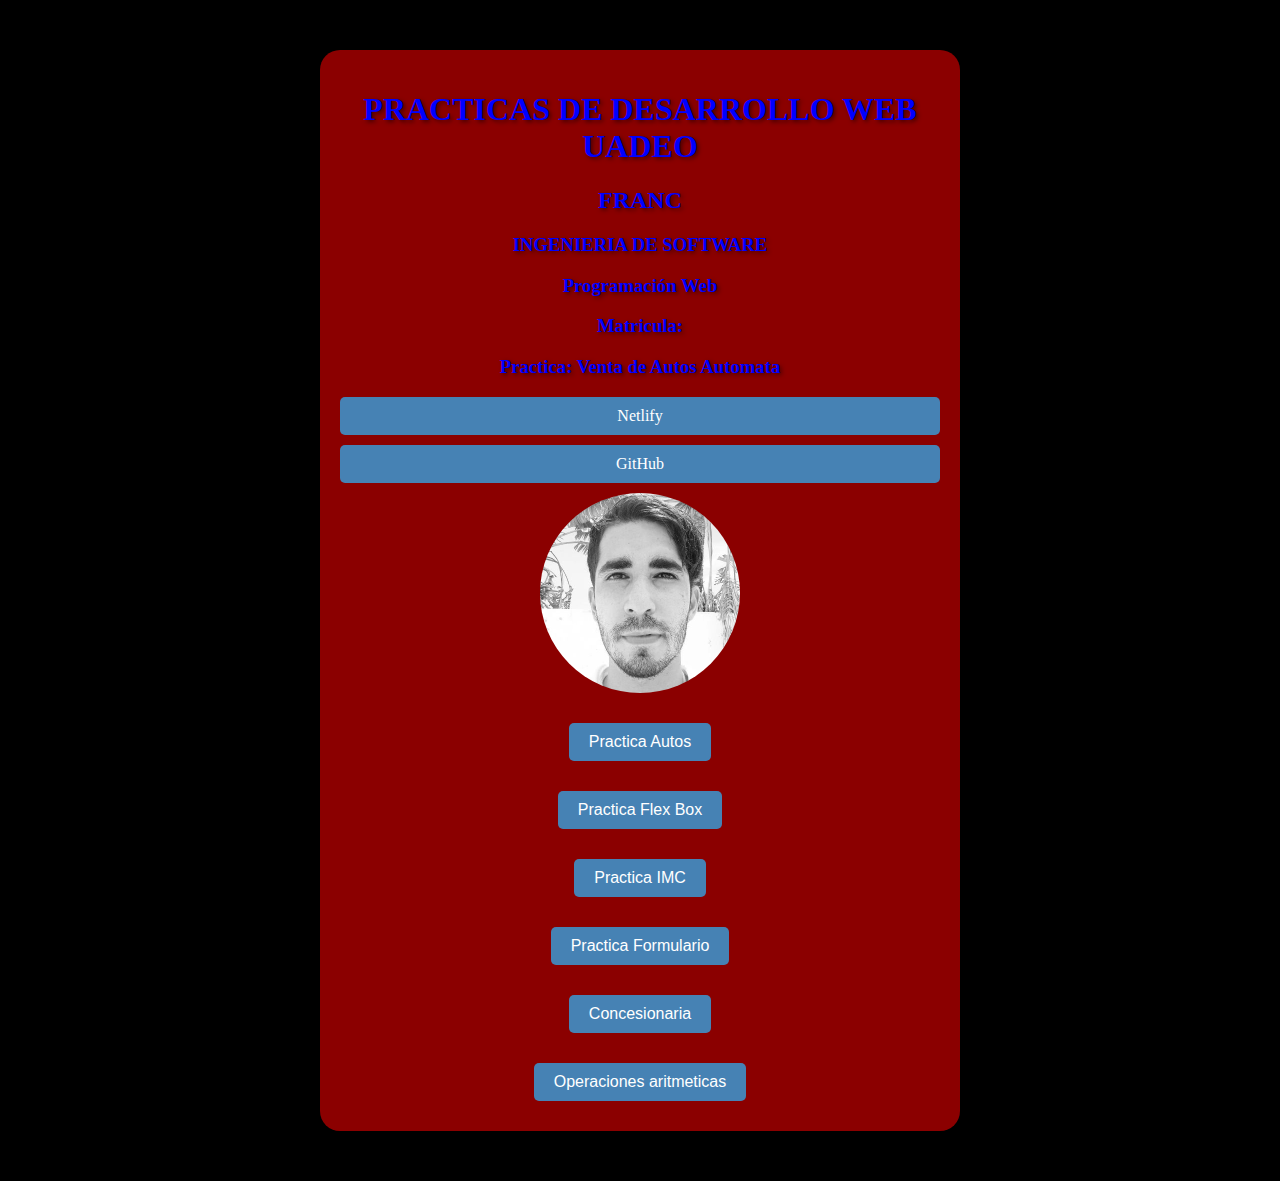
<file: index.html>
<!DOCTYPE html>
<html lang="es">
<head>
    <meta charset="UTF-8">
    <meta name="viewport" content="width=device-width, initial-scale=1.0">
    <title>PRACTICAS</title>
    <!-- Enlace a tu archivo CSS externo -->
    <link rel="stylesheet" href="css/styles.css">
    <style>
        /* Estilo para el texto en color azul */
        .texto, .titulo {
            color: blue;
        }

        /* Alineación del contenido al centro */
        #contenedor {
            text-align: center;
        }

        /* Estilos de la tarjeta */
        .tarjeta {
            background-color: #8B0000; /* Rojo oscuro */
            border-radius: 20px;
            box-shadow: 0 4px 8px rgba(0, 0, 0, 0.1);
            margin: 20px auto;
            padding: 20px;
            transition: background-color 0.3s ease; /* Transición para el efecto */
            max-width: 600px; /* Ancho máximo de la tarjeta */
            position: relative; /* Agregado para alinear la imagen */
        }

        .tarjeta:hover {
            background-color: #CD5C5C; /* Rojo más claro al pasar el ratón */
        }

        /* Estilos de las letras con efectos */
        .encabezado h1, .encabezado h2, .encabezado h3 {
            text-shadow: 2px 2px 4px rgba(0, 0, 0, 0.5); /* Efecto de sombra */
        }

        /* Estilos de los botones */
        .boton {
            display: inline-block;
            padding: 10px 20px;
            font-size: 16px;
            background-color: #4682B4; /* Azul acero */
            color: white;
            border: none;
            border-radius: 5px;
            text-decoration: none;
            margin-top: 10px;
            transition: background-color 0.3s ease; /* Transición para el efecto */
        }

        .boton:hover {
            background-color: #4169E1; /* Azul real */
        }

        /* Estilos de la imagen */
        .tarjeta img {
            border-radius: 50%; /* Hacer la imagen un círculo */
            margin-bottom: 20px; /* Separación entre la imagen y los botones */
        }

        /* Estilos de los enlaces */
        .tarjeta a {
            display: block; /* Hacer que los enlaces sean bloques */
            margin-bottom: 10px; /* Separación entre los enlaces */
        }
    </style>
</head>
<body>
    <div id="contenedor">
        <!-- Tarjeta con contenido -->
        <div class="tarjeta">
            <div class="encabezado">
                <!-- Agregar color azul al texto -->
                <h1 class="titulo">PRACTICAS DE DESARROLLO WEB UADEO</h1>
                <h2 class="subtitulo">FRANC</h2>
                <!-- Agregar color azul al texto -->
                <h3 class="texto">INGENIERIA DE SOFTWARE</h3>
                <h3 class="texto">Programación Web</h3> 
                <h3 class="texto">Matricula:</h3>
                <h3 class="texto">Practica: Venta de Autos Automata</h3>
                <!-- Agregar enlaces a Netlify y GitHub -->
                <a href="https://franciscotorres-uadeo-ventadeautos1.netlify.app/" target="_blank" class="boton">Netlify</a>
                <a href="https://github.com/Franciscotor1/Uadeo-website-Ventadeauto" target="_blank" class="boton">GitHub</a>
                <img src="img/CINTER01.jpg" width="200" height="200" alt="Imagen de muestra"> 
            </div>
            <!-- Botones para entrar a las páginas de prácticas -->
            <div style="margin-top: 20px;">
                <a href="html/practicas.html" style="text-decoration: none;">
                    <button class="boton">Practica Autos</button>
                </a>
            </div>
            <div style="margin-top: 20px;">
                <a href="html/practicasflexbox.html" style="text-decoration: none;">
                    <button class="boton">Practica Flex Box</button>
                </a>
            </div>
            <!-- Botón para la práctica IMC -->
            <div style="margin-top: 20px;">
                <a href="html/practica_imc.html" style="text-decoration: none;">
                    <button class="boton">Practica IMC</button>
                </a>
            </div>
            <!-- Botón para la práctica Formulario -->
            <div style="margin-top: 20px;">
                <a href="html/practica_formulario.html" style="text-decoration: none;">
                    <button class="boton">Practica Formulario</button>
                </a>
            </div>
            <div style="margin-top: 20px;">
                <a href="html/concecionaria.html" style="text-decoration: none;">
                    <button class="boton">Concesionaria</button>
                </a>
            </div>
            <div style="margin-top: 20px;">
                <a href="html/calculadora.html" style="text-decoration: none;">
                    <button class="boton">Operaciones aritmeticas</button>
                </a>
            </div>
        </div>
    </div>
</body>
</html>
</file>
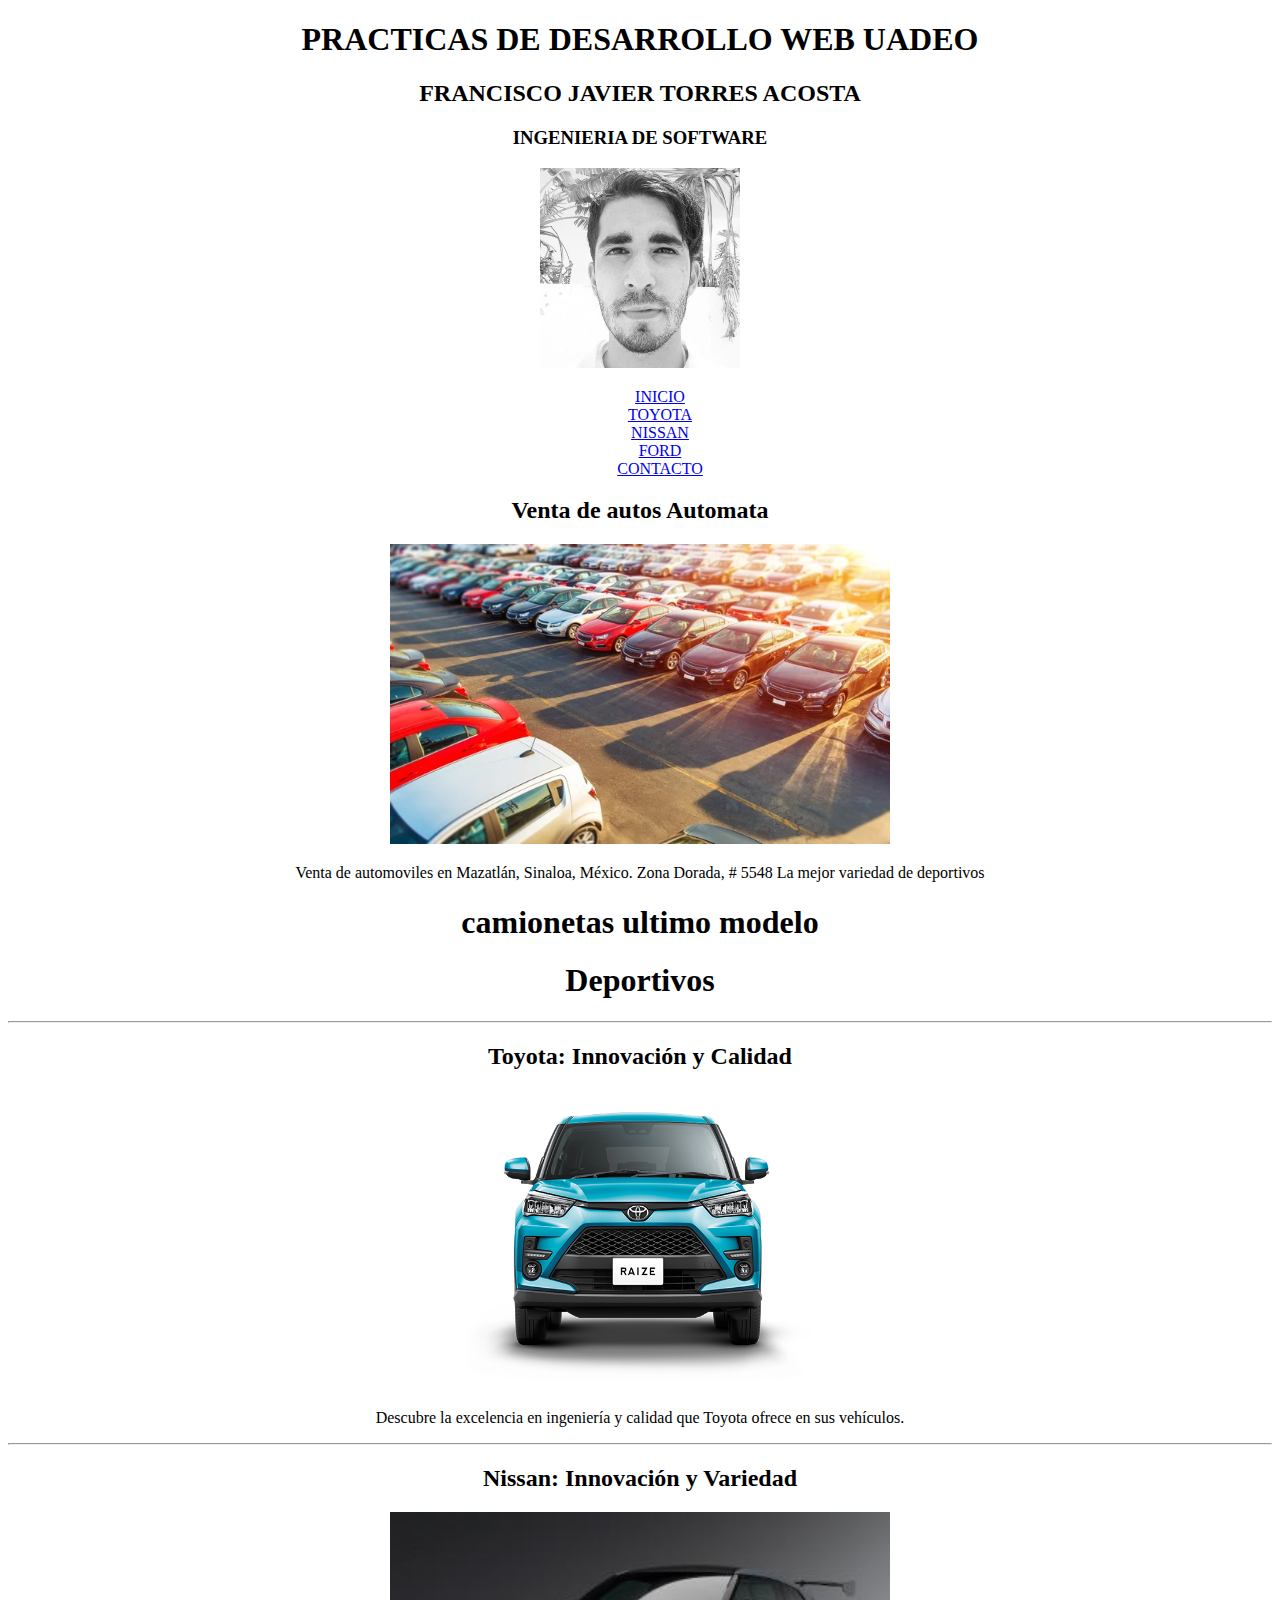
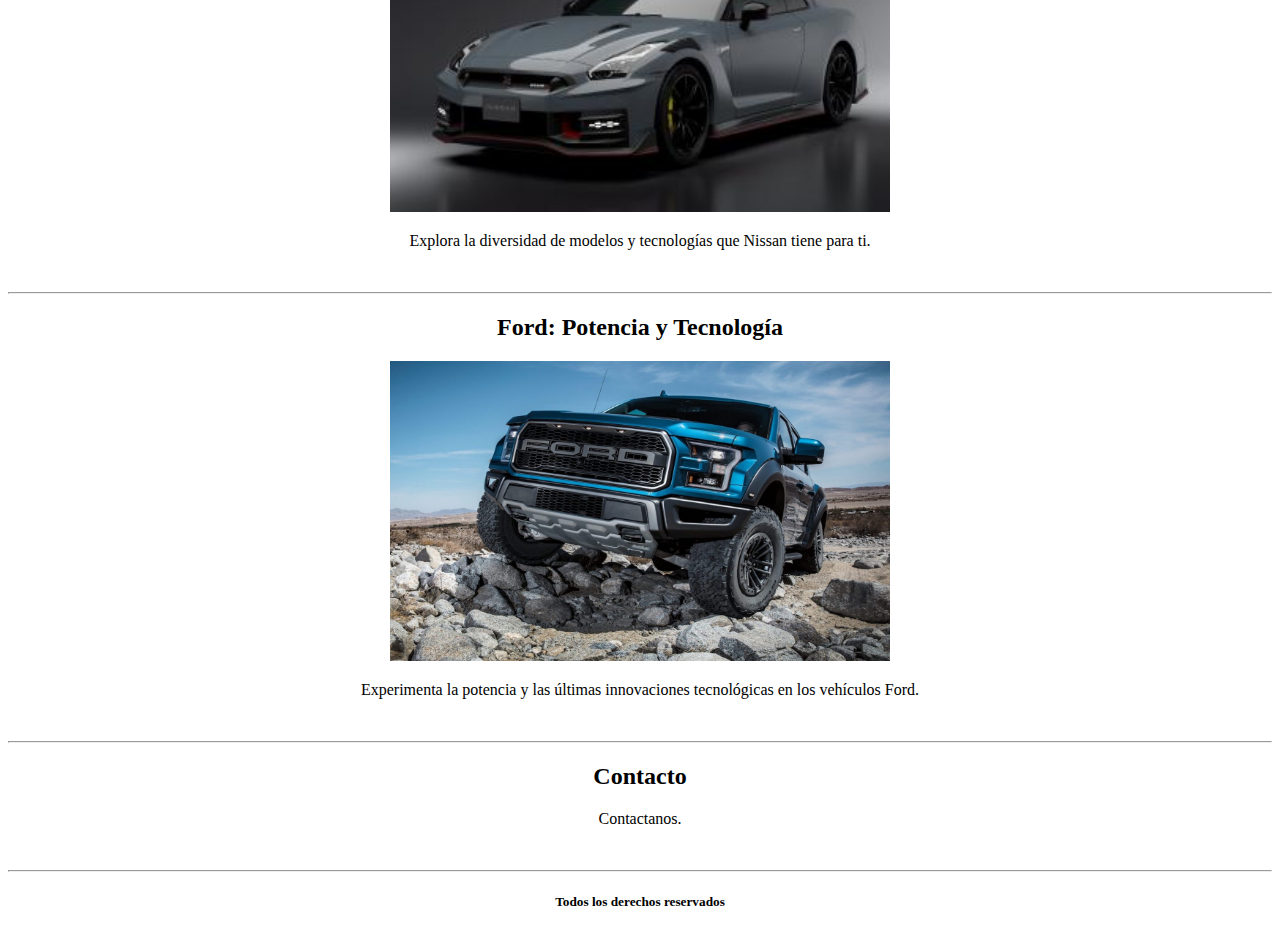
<file: html/index.html>
<!DOCTYPE html>
<html lang="en">
<head>
    <meta charset="UTF-8">
    <meta name="viewport" content="width=device-width, initial-scale=1.0">
    <title>PRACTICAS</title>
    <style>
        ul {
            list-style-type: none;
        }
    </style>
</head>

<body>
    <center>
        <header>
            <h1>PRACTICAS DE DESARROLLO WEB UADEO</h1>
            <h2>FRANCISCO JAVIER TORRES ACOSTA</h2>
            <h3>INGENIERIA DE SOFTWARE</h3> 
            <img src="/img/CINTER01.jpg" width="200" height="200"><br> 
        </header>
        
        <nav>
            <ul>
                <li><a href="#Inicio">INICIO</a></li>
                <li><a href="#Toyota">TOYOTA</a></li>
                <li><a href="#Nissan">NISSAN</a></li>
                <li><a href="#Ford">FORD</a></li>
                <li><a href="#Contacto">CONTACTO</a></li>
            </ul>    
        </nav>

        <section id="Inicio">
            <h2>Venta de autos Automata</h2>
            <center>
                <img src="/img/inicio01.jpg" alt="Toyota Image" width="500" height="300"><br>           
            </center>
            <p>Venta de automoviles en Mazatlán, Sinaloa, México.
                Zona Dorada, # 5548
                La mejor variedad de deportivos
                <h1>camionetas ultimo modelo</h1>
                <h1>Deportivos</h1>

            </p>
            <hr>
        </section>

        <section id="Toyota">
            <h2>Toyota: Innovación y Calidad</h2>
            <center>
                <img src="/img/Image12.png" alt="Toyota Image" width="500" height="300"><br>           
            </center>
            <p>Descubre la excelencia en ingeniería y calidad que Toyota ofrece en sus vehículos.</p>
            <hr>
        </section>

        <section id="Nissan">
            <h2>Nissan: Innovación y Variedad</h2>
            <img src="/img/nissan01.jpg" alt="Nissan Image" width="500" height="300"><br>  
            <p>Explora la diversidad de modelos y tecnologías que Nissan tiene para ti.</p>
            <br><hr>
        </section>

        <section id="Ford">
            <h2>Ford: Potencia y Tecnología</h2>
            <img src="/img/ford01.jpg" alt="Ford Image" width="500" height="300"><br>
            <p>Experimenta la potencia y las últimas innovaciones tecnológicas en los vehículos Ford.</p>
            <br><hr>
        </section>

        <section id="Contacto">
            <h2>Contacto</h2>
            <p>Contactanos.</p>
            <br><hr>
        </section>

        <footer>
            <h5>Todos los derechos reservados</h5>
        </footer>
    </center>
</body>
</html>
</file>
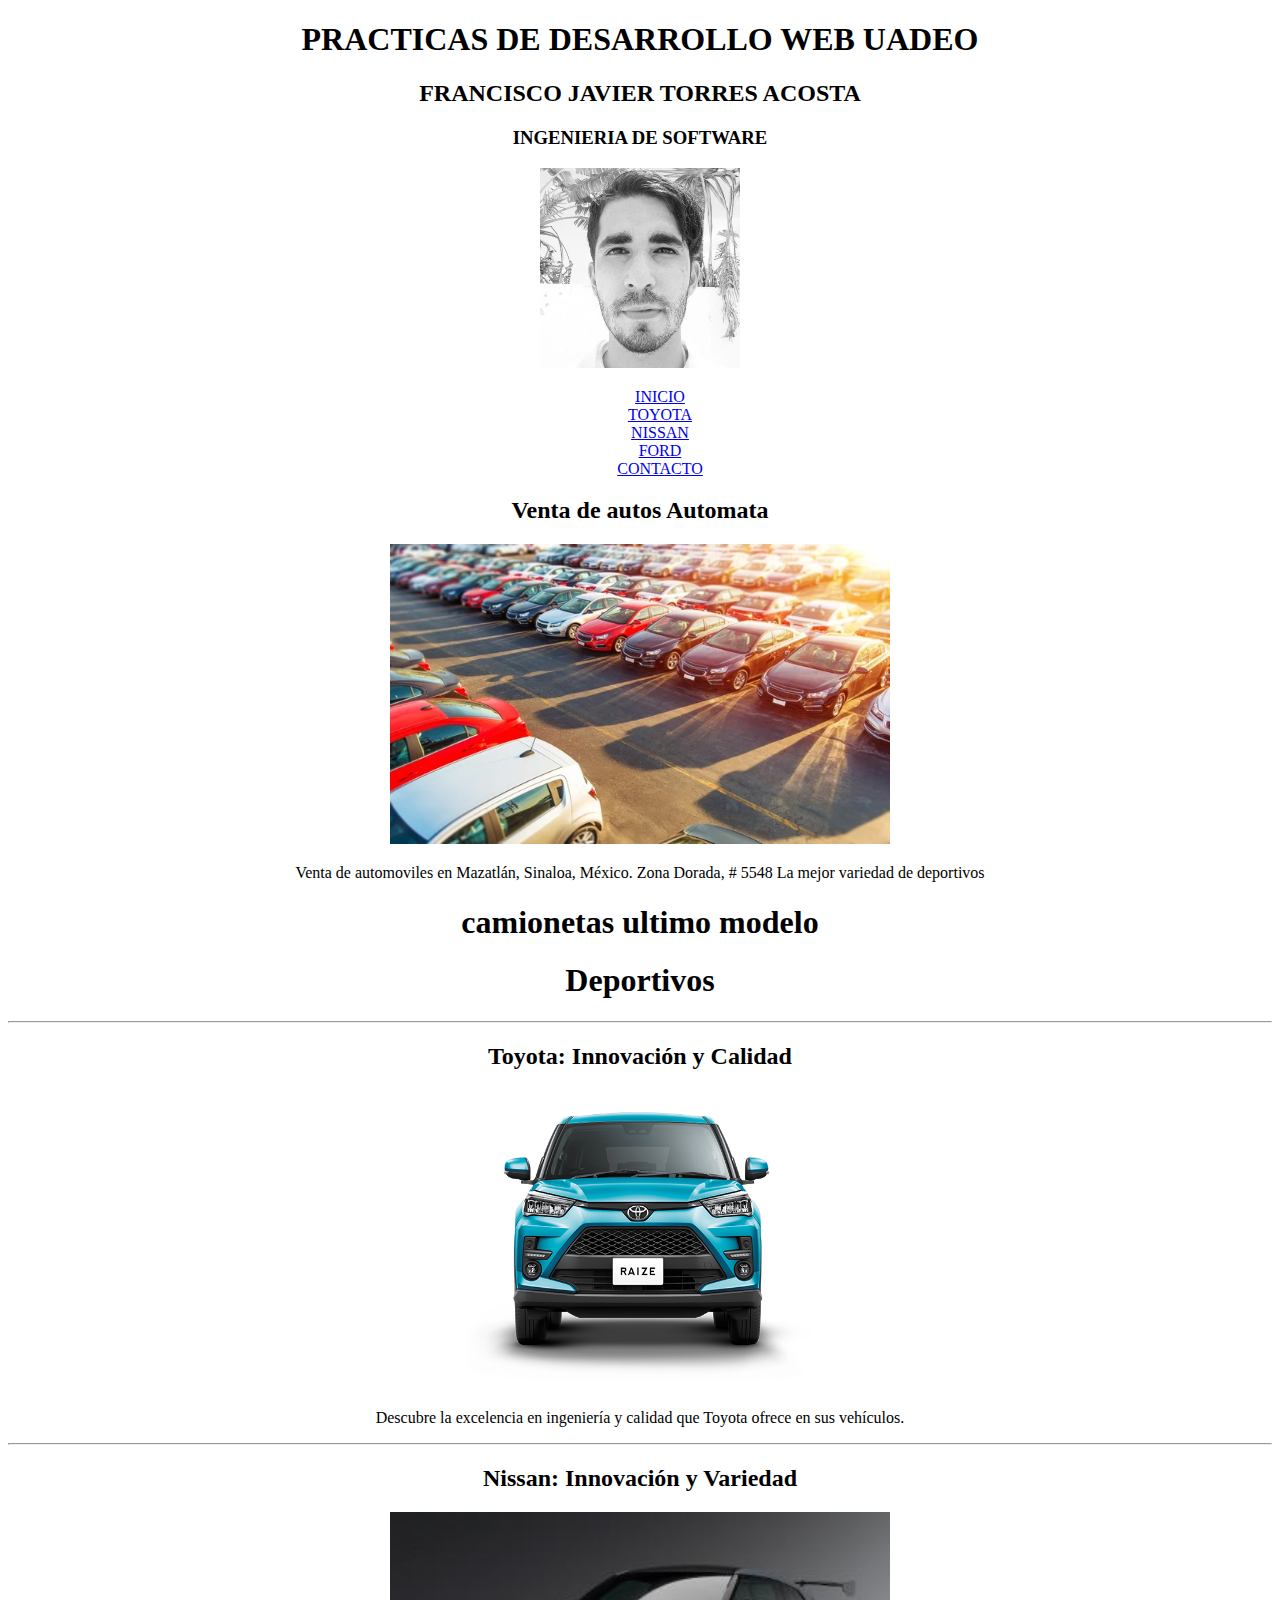
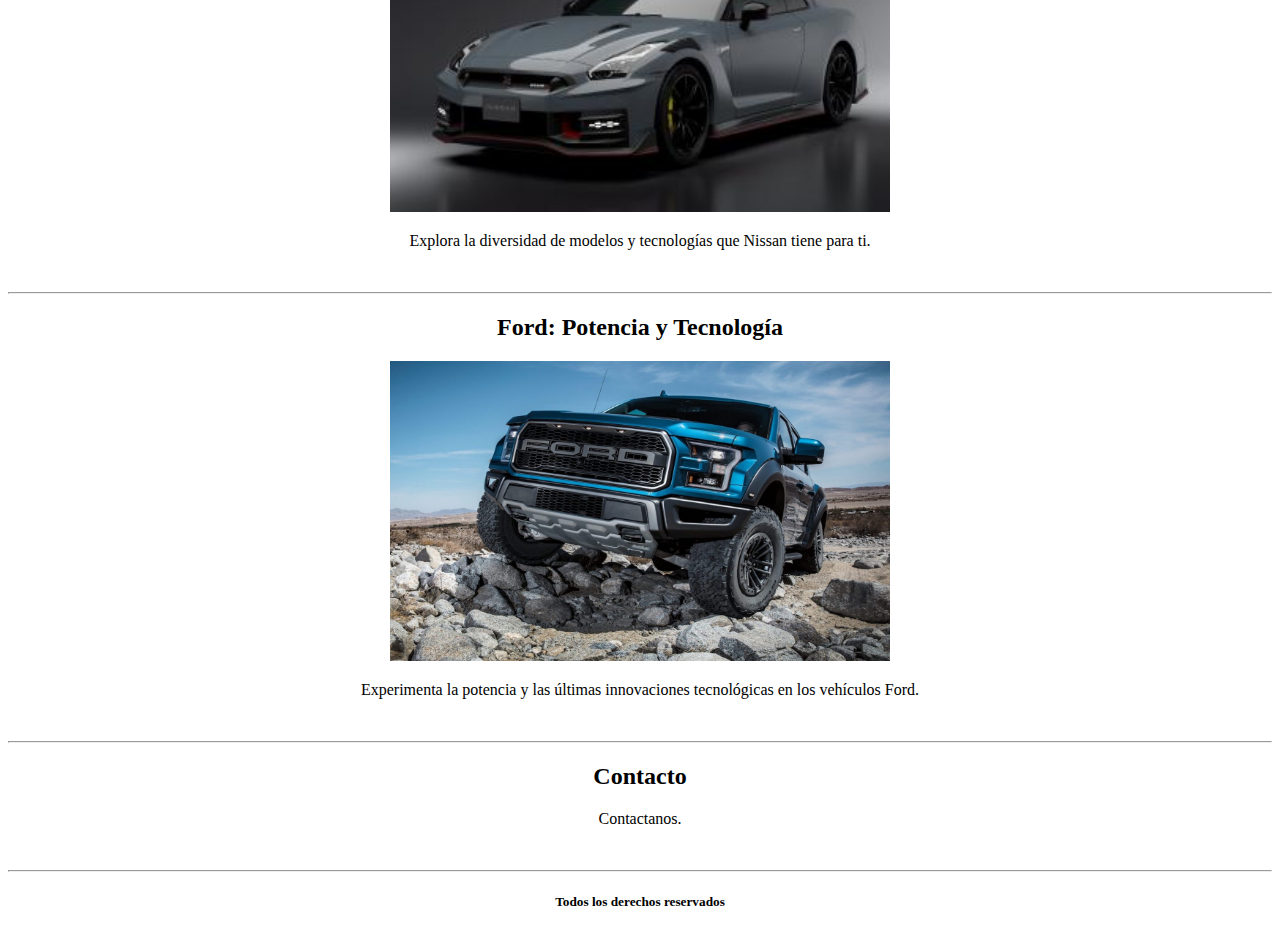
<file: website.html>
<!DOCTYPE html>
<html lang="en">
<head>
    <meta charset="UTF-8">
    <meta name="viewport" content="width=device-width, initial-scale=1.0">
    <title>PRACTICAS</title>
    <style>
        ul {
            list-style-type: none;
        }
    </style>
</head>

<body>
    <center>
        <header>
            <h1>PRACTICAS DE DESARROLLO WEB UADEO</h1>
            <h2>FRANCISCO JAVIER TORRES ACOSTA</h2>
            <h3>INGENIERIA DE SOFTWARE</h3> 
            <img src="/html/img/CINTER01.jpg" width="200" height="200"><br> 
        </header>
        
        <nav>
            <ul>
                <li><a href="#Inicio">INICIO</a></li>
                <li><a href="#Toyota">TOYOTA</a></li>
                <li><a href="#Nissan">NISSAN</a></li>
                <li><a href="#Ford">FORD</a></li>
                <li><a href="#Contacto">CONTACTO</a></li>
            </ul>    
        </nav>

        <section id="Inicio">
            <h2>Venta de autos Automata</h2>
            <center>
                <img src="/html/img/inicio01.jpg" alt="Toyota Image" width="500" height="300"><br>           
            </center>
            <p>Venta de automoviles en Mazatlán, Sinaloa, México.
                Zona Dorada, # 5548
                La mejor variedad de deportivos
                <h1>camionetas ultimo modelo</h1>
                <h1>Deportivos</h1>

            </p>
            <hr>
        </section>

        <section id="Toyota">
            <h2>Toyota: Innovación y Calidad</h2>
            <center>
                <img src="/html/img/Image12.png" alt="Toyota Image" width="500" height="300"><br>           
            </center>
            <p>Descubre la excelencia en ingeniería y calidad que Toyota ofrece en sus vehículos.</p>
            <hr>
        </section>

        <section id="Nissan">
            <h2>Nissan: Innovación y Variedad</h2>
            <img src="/html/img/nissan01.jpg" alt="Nissan Image" width="500" height="300"><br>  
            <p>Explora la diversidad de modelos y tecnologías que Nissan tiene para ti.</p>
            <br><hr>
        </section>

        <section id="Ford">
            <h2>Ford: Potencia y Tecnología</h2>
            <img src="/html/img/ford01.jpg" alt="Ford Image" width="500" height="300"><br>
            <p>Experimenta la potencia y las últimas innovaciones tecnológicas en los vehículos Ford.</p>
            <br><hr>
        </section>

        <section id="Contacto">
            <h2>Contacto</h2>
            <p>Contactanos.</p>
            <br><hr>
        </section>

        <footer>
            <h5>Todos los derechos reservados</h5>
        </footer>
    </center>
</body>
</html>
</file>
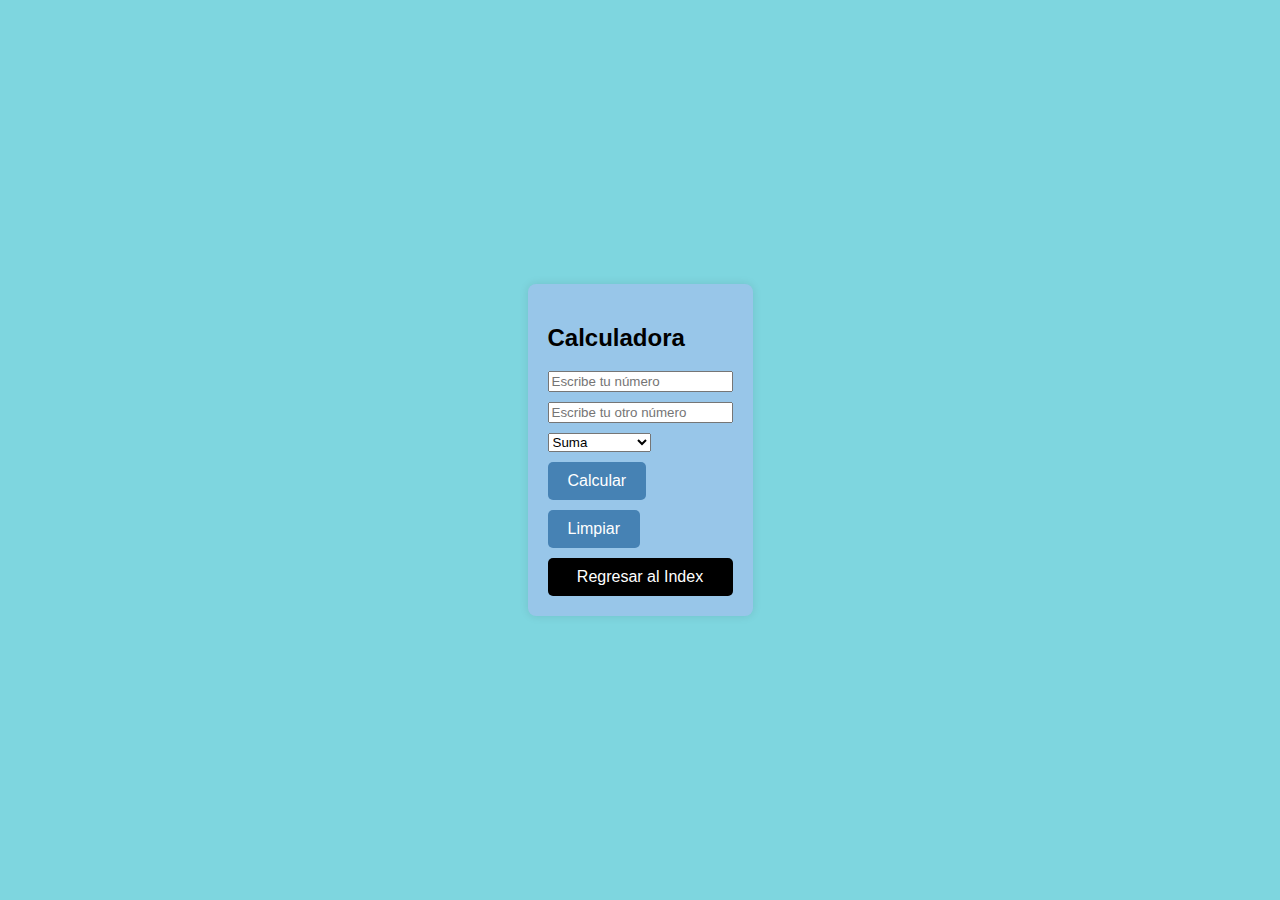
<file: html/calculadora.html>
<!DOCTYPE html>
<html lang="es">
<head>
    <meta charset="UTF-8">
    <meta name="viewport" content="width=device-width, initial-scale=1.0">
    <title>Calculadora</title>
    <style>
        body {
            font-family: Arial, sans-serif;
            margin: 0;
            padding: 0;
            background-color: yellow; /* Color de fondo amarillo */
        }

        .container {
            display: flex;
            justify-content: center;
            align-items: center;
            min-height: 100vh;
            background-color: #7ed6df; /* Color azul verdoso */
        }

        .calculator {
            background-color: #98c6e9; /* Color verde claro */
            border-radius: 8px;
            padding: 20px;
            box-shadow: 0 0 10px rgba(0, 0, 0, 0.1);
        }

        .calculator:hover {
            background-color: #ffcccc; /* Color azul rosado al pasar el cursor */
        }

        .calculator input,
        .calculator select,
        .calculator button {
            display: block;
            margin-bottom: 10px;
        }

        .calculator button {
            padding: 10px 20px;
            font-size: 16px;
            background-color: #4682b4; /* Color azul acero */
            color: #fff;
            border: none;
            border-radius: 5px;
            cursor: pointer;
        }

        .calculator button:hover {
            background-color: #4169e1; /* Color azul real al pasar el cursor */
        }

        .regresar {
            display: block;
            text-align: center;
            margin-top: 10px; /* Reducir el margen superior */
            padding: 10px 20px;
            font-size: 16px;
            background-color: #000; /* Color negro */
            color: #fff;
            text-decoration: none;
            border: none;
            border-radius: 5px;
            cursor: pointer;
        }

        .regresar:hover {
            background-color: #333; /* Color gris oscuro al pasar el cursor */
        }
    </style>
</head>
<body>
    <div class="container">
        <div class="calculator">
            <h2>Calculadora</h2>
            <input type="number" id="numero1" placeholder="Escribe tu número">
            <input type="number" id="numero2" placeholder="Escribe tu otro número">
            <select id="operacion">
                <option value="suma">Suma</option>
                <option value="resta">Resta</option>
                <option value="multiplicacion">Multiplicación</option>
                <option value="division">División</option>
            </select>
            <button onclick="calcular()">Calcular</button>
            <button onclick="limpiar()">Limpiar</button>
            <a href="../index.html" class="regresar">Regresar al Index</a> <!-- Botón Regresar al Index -->
        </div>
    </div>

    <script>
        function calcular() {
            var num1 = parseFloat(document.getElementById("numero1").value);
            var num2 = parseFloat(document.getElementById("numero2").value);
            var operacion = document.getElementById("operacion").value;
            var resultado;

            switch (operacion) {
                case "suma":
                    resultado = num1 + num2;
                    break;
                case "resta":
                    resultado = num1 - num2;
                    break;
                case "multiplicacion":
                    resultado = num1 * num2;
                    break;
                case "division":
                    if (num2 != 0) {
                        resultado = num1 / num2;
                    } else {
                        resultado = "Error: división por cero";
                    }
                    break;
                default:
                    resultado = "Operación no válida";
            }

            alert("El resultado es: " + resultado);
        }

        function limpiar() {
            document.getElementById("numero1").value = "";
            document.getElementById("numero2").value = "";
        }
    </script>
</body>
</html>
</file>
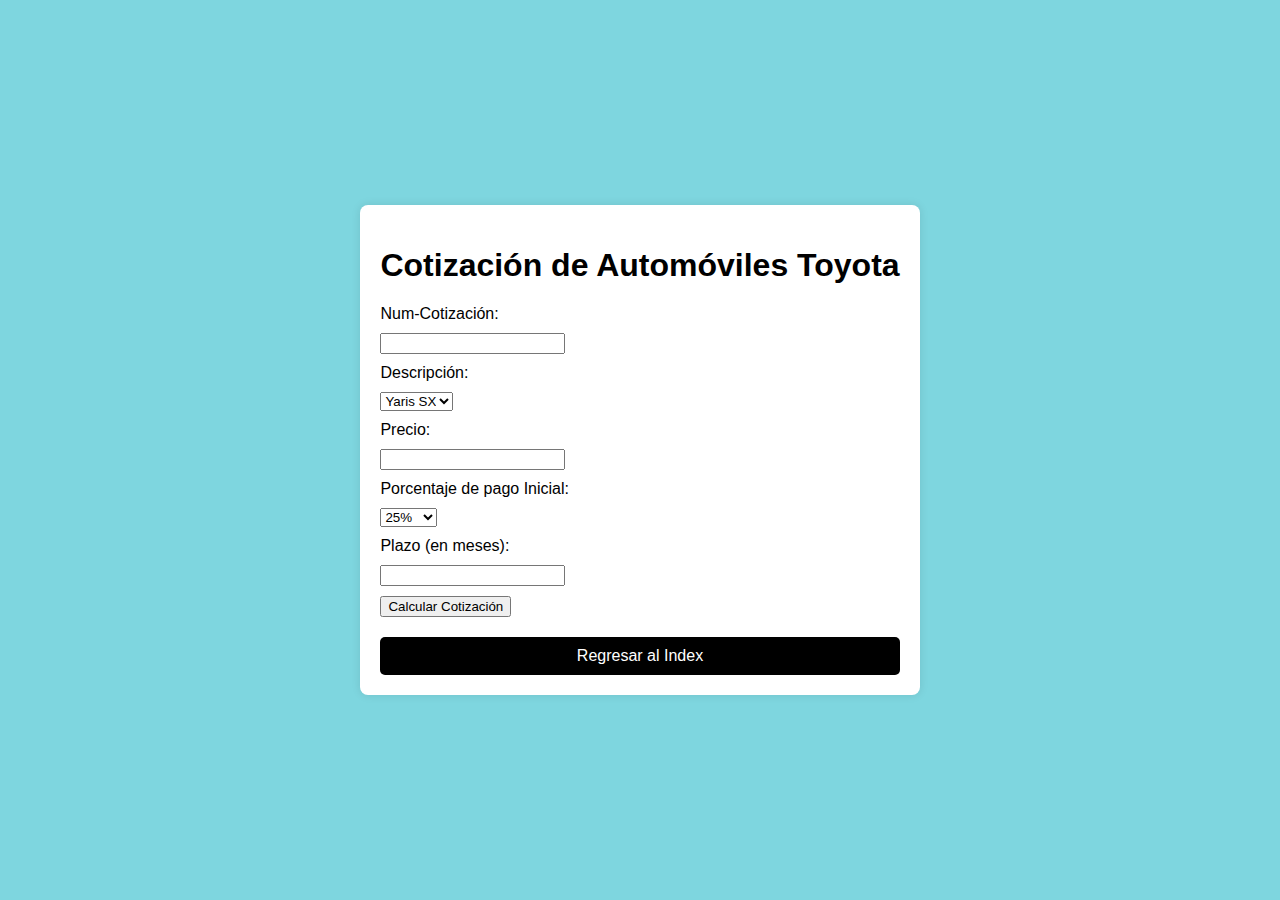
<file: html/concecionaria.html>
<!DOCTYPE html>
<html lang="es">
<head>
    <meta charset="UTF-8">
    <meta name="viewport" content="width=device-width, initial-scale=1.0">
    <title>Cotización de Automóviles Toyota</title>
    <style>
        body {
            font-family: Arial, sans-serif;
            margin: 0;
            padding: 0;
        }

        .container {
            display: flex;
            justify-content: center;
            align-items: center;
            min-height: 100vh;
            background-color: #7ed6df; /* Color azul verdoso */
        }

        .form-container {
            background-color: #fff;
            padding: 20px;
            border-radius: 8px;
            box-shadow: 0 0 10px rgba(0, 0, 0, 0.1);
        }

        .form-container label,
        .form-container input,
        .form-container select {
            display: block;
            margin-bottom: 10px;
        }

        .resultado {
            margin-top: 20px;
            padding: 10px;
            background-color: #d4edda;
            color: #155724;
            border-radius: 5px;
            display: none;
        }

        /* Efecto de cambio de color al pasar el cursor sobre la cotización */
        .form-container:hover {
            background-color: #ffcccc; /* Rojo rosado */
        }

        /* Estilo del botón para regresar al index */
        .regresar {
            display: block;
            margin-top: 20px;
            padding: 10px 20px;
            font-size: 16px;
            background-color: #000; /* Color negro */
            color: #fff;
            border: none;
            border-radius: 5px;
            text-decoration: none;
            cursor: pointer;
        }

        /* Estilo del contenedor del botón */
        .boton-container {
            text-align: center;
        }
    </style>
</head>
<body>
    <div class="container">
        <div class="form-container">
            <h1>Cotización de Automóviles Toyota</h1>
            <label for="num-cotizacion">Num-Cotización:</label>
            <input type="text" id="num-cotizacion">

            <label for="descripcion">Descripción:</label>
            <select id="descripcion">
                <option value="Yaris SX">Yaris SX</option>
                <option value="Corolla">Corolla</option>
                <option value="Camry">Camry</option>
                <option value="RAV4">RAV4</option>
                <option value="Spider">Spider</option>
                <option value="Tundra">Tundra</option>
                <option value="Tacoma">Tacoma</option>
                <option value="Hullux">Hullux</option>
                <!-- Agregar más modelos si es necesario -->
            </select>

            <label for="precio">Precio:</label>
            <input type="number" id="precio">

            <label for="porcentaje-pago">Porcentaje de pago Inicial:</label>
            <select id="porcentaje-pago">
                <option value="0.25">25%</option>
                <option value="0.5">50%</option>
                <option value="0.6">60%</option>
                <option value="0.7">70%</option>
                <option value="0.9">90%</option>
                <option value="1">100%</option>
            </select>

            <label for="plazo">Plazo (en meses):</label>
            <input type="number" id="plazo">

            <button id="calcular">Calcular Cotización</button>

            <!-- Contenedor del botón para mantenerlo separado -->
            <div class="boton-container">
                <!-- Botón para regresar al index -->
                <a href="../index.html" class="regresar">Regresar al Index</a>
            </div>
        </div>

        <div id="resultado" class="resultado"></div>
    </div>

    <script src="../js/conceops.js"></script>
</body>
</html>
</file>
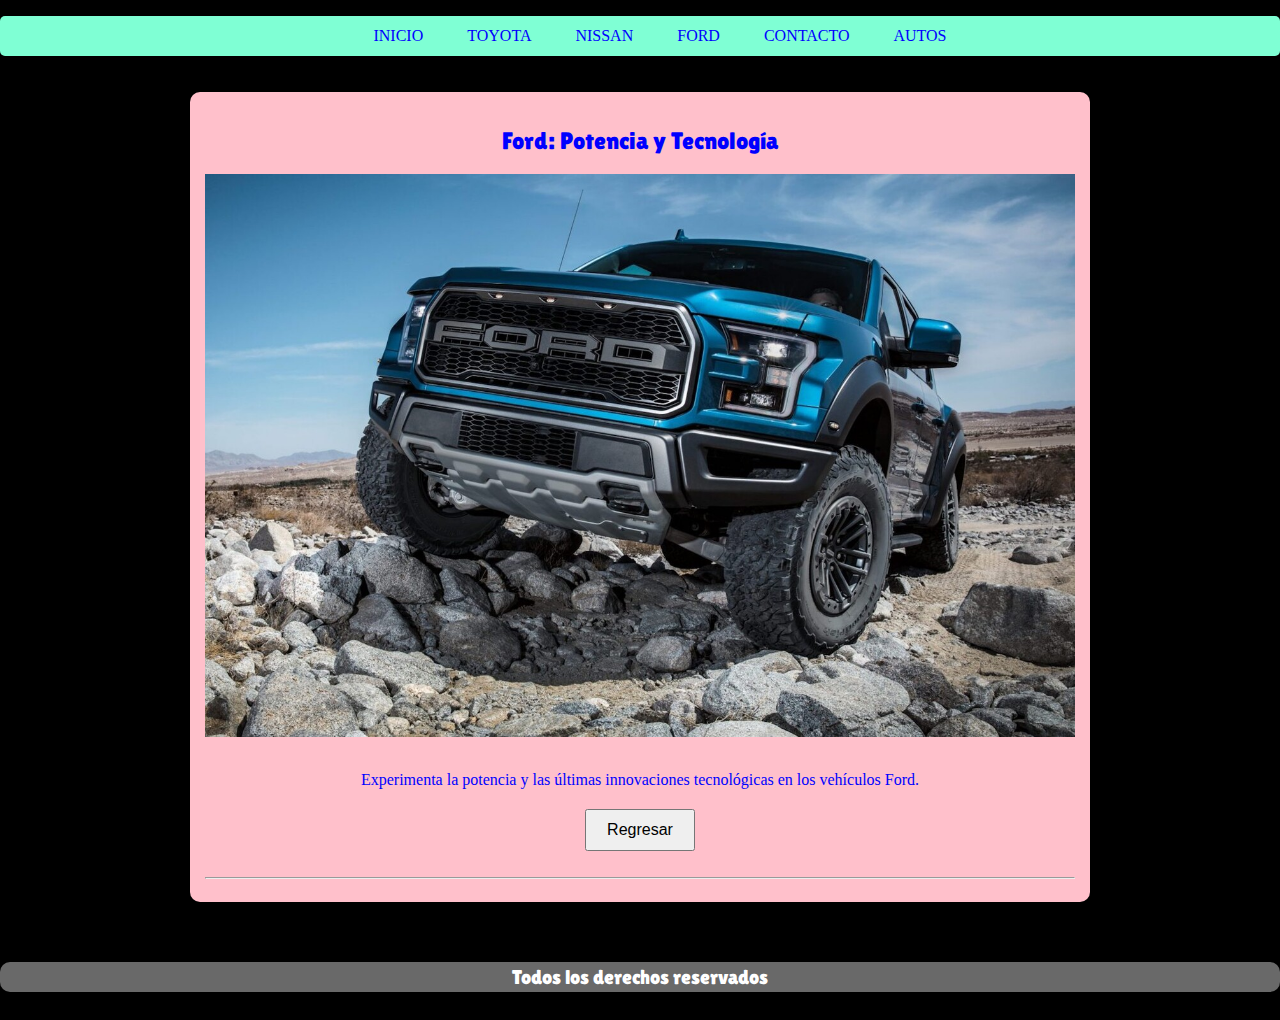
<file: html/ford.html>
<!DOCTYPE html>
<html lang="en">
<head>
    <meta charset="UTF-8">
    <meta name="viewport" content="width=device-width, initial-scale=1.0">
    <title>Ford: Potencia y Tecnología</title>
    <!-- Enlace a tu archivo CSS externo -->
    <link rel="stylesheet" href="../css/styles.css">

    <!-- Enlace a Google Fonts para importar la fuente Lilita One -->
    <link rel="preconnect" href="https://fonts.googleapis.com">
    <link rel="preconnect" href="https://fonts.gstatic.com" crossorigin>
    <link href="https://fonts.googleapis.com/css2?family=Lilita+One&display=swap" rel="stylesheet">
</head>
<body>
    <nav id="menu">
        <ul>
            <li><a href="practicas.html">INICIO</a></li>
            <li><a href="toyota.html">TOYOTA</a></li>
            <li><a href="nissan.html">NISSAN</a></li>
            <li><a href="ford.html">FORD</a></li>
            <li><a href="practicas.html#Contacto">CONTACTO</a></li>
            <!-- Botón para ir a la página de autos -->
            <li><a href="practicas.html#Inicio">AUTOS</a></li>
        </ul>
    </nav>

    <div id="contenedor">
        <section id="Ford" class="tarjeta">
            <div class="contenido">
                <h2 class="lilita-one-regular">Ford: Potencia y Tecnología</h2>
                <center>
                    <img src="../img/ford01.jpg" alt="Ford Image" class="img"><br>
                </center>
                <p class="text">Experimenta la potencia y las últimas innovaciones tecnológicas en los vehículos Ford.</p>
            </div>
            <!-- Botón para regresar -->
            <div style="text-align: center; margin-top: 20px;">
                <a href="practicas.html" style="text-decoration: none;">
                    <button style="padding: 10px 20px; font-size: 16px;">Regresar</button>
                </a>
            </div>
            <br><hr>
        </section>
    </div>

    <footer id="pie">
        <div>
            <h5 class="lilita-one-regular">Todos los derechos reservados</h5>
        </div>
    </footer>
</body>
</html>
</file>
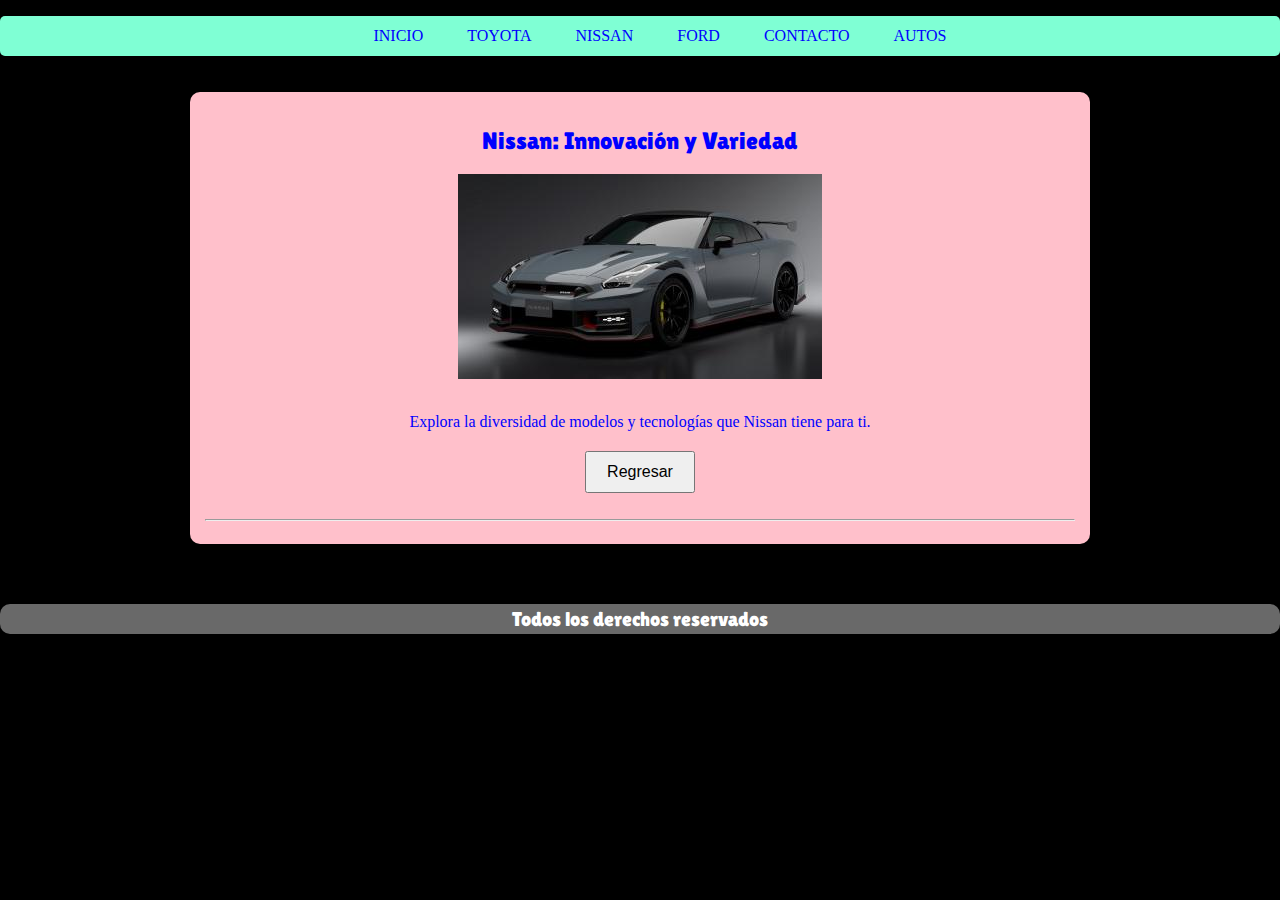
<file: html/nissan.html>
<!DOCTYPE html>
<html lang="en">
<head>
    <meta charset="UTF-8">
    <meta name="viewport" content="width=device-width, initial-scale=1.0">
    <title>Nissan: Innovación y Variedad</title>
    <!-- Enlace a tu archivo CSS externo -->
    <link rel="stylesheet" href="../css/styles.css">

    <!-- Enlace a Google Fonts para importar la fuente Lilita One -->
    <link rel="preconnect" href="https://fonts.googleapis.com">
    <link rel="preconnect" href="https://fonts.gstatic.com" crossorigin>
    <link href="https://fonts.googleapis.com/css2?family=Lilita+One&display=swap" rel="stylesheet">
</head>
<body>
    <nav id="menu">
        <ul>
            <li><a href="practicas.html">INICIO</a></li>
            <li><a href="toyota.html">TOYOTA</a></li>
            <li><a href="nissan.html">NISSAN</a></li>
            <li><a href="ford.html">FORD</a></li>
            <li><a href="practicas.html#Contacto">CONTACTO</a></li>
            <!-- Botón para ir a la página de autos -->
            <li><a href="practicas.html#Inicio">AUTOS</a></li>
        </ul>
    </nav>

    <div id="contenedor">
        <section id="Nissan" class="tarjeta">
            <div class="contenido">
                <h2 class="lilita-one-regular">Nissan: Innovación y Variedad</h2>
                <center>
                    <img src="../img/nissan01.jpg" alt="Nissan Image" class="img"><br>  
                </center>
                <p class="text">Explora la diversidad de modelos y tecnologías que Nissan tiene para ti.</p>
            </div>
            <!-- Botón para regresar -->
            <div style="text-align: center; margin-top: 20px;">
                <a href="practicas.html" style="text-decoration: none;">
                    <button style="padding: 10px 20px; font-size: 16px;">Regresar</button>
                </a>
            </div>
            <br><hr>
        </section>
    </div>

    <footer id="pie">
        <div>
            <h5 class="lilita-one-regular">Todos los derechos reservados</h5>
        </div>
    </footer>
</body>
</html>
</file>
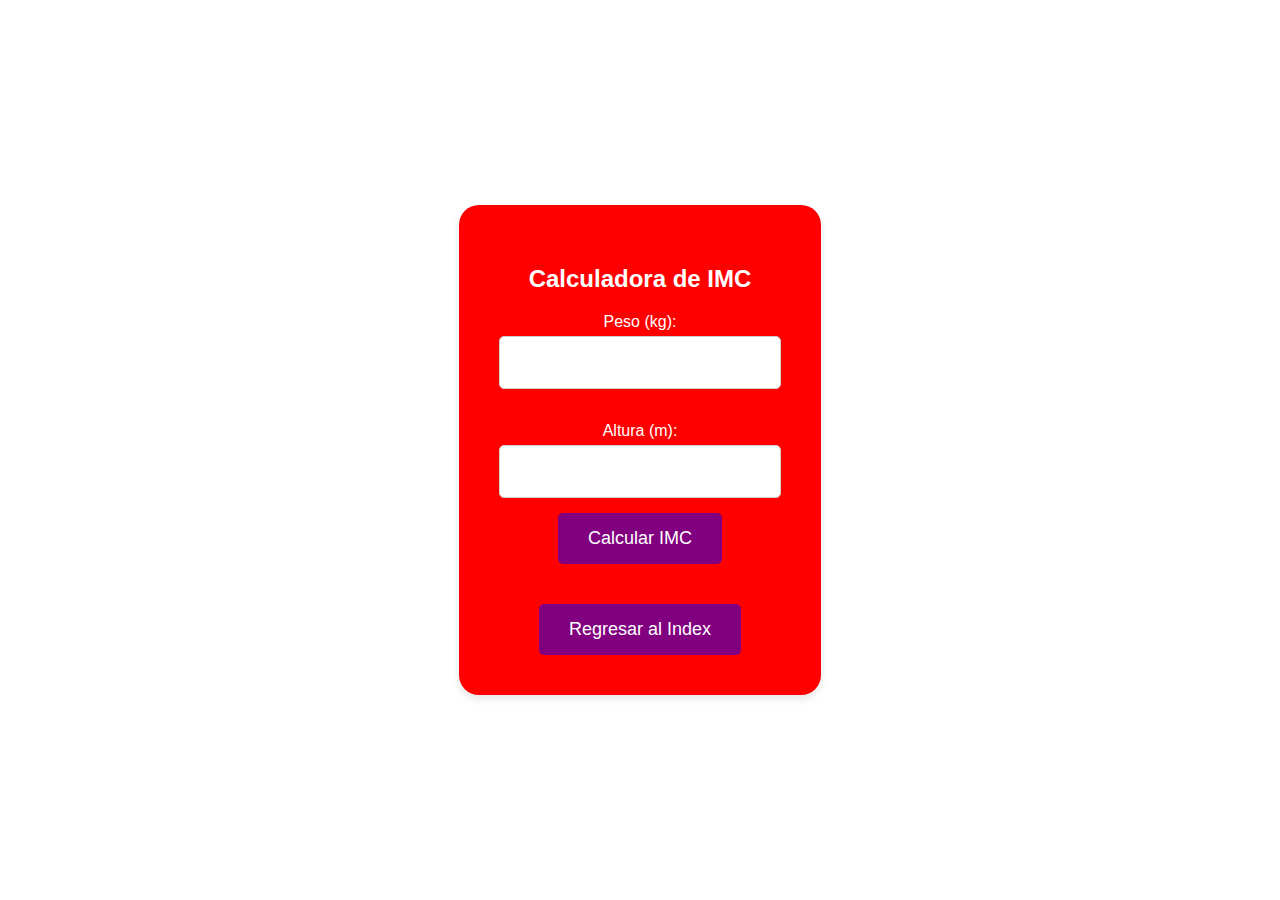
<file: html/practica_imc.html>
<!DOCTYPE html>
<html lang="es">
<head>
    <meta charset="UTF-8">
    <meta name="viewport" content="width=device-width, initial-scale=1.0">
    <title>Calculadora de IMC</title>
    <link rel="stylesheet" href="../css/styles.css">
    <style>
        /* Estilos adicionales para la tarjeta */
        .card-container {
            display: flex;
            justify-content: center;
            align-items: center;
            height: 100vh;
        }

        .card {
            background-color: #FF0000; /* Color rojo */
            border-radius: 20px;
            box-shadow: 0 4px 8px rgba(0, 0, 0, 0.1);
            padding: 40px; /* Aumentar el padding */
            transition: background-color 0.3s ease, box-shadow 0.3s ease;
            max-width: 600px; /* Ancho máximo */
            text-align: center; /* Centrar el texto */
            color: white; /* Color de texto blanco */
            font-family: Arial, sans-serif; /* Tipo de letra */
        }

        .card:hover {
            background-color: #800080; /* Color púrpura */
            box-shadow: 0 8px 16px rgba(0, 0, 0, 0.2);
        }

        /* Estilos adicionales para los inputs */
        .input-container {
            margin-top: 20px;
        }

        .input-container label {
            display: block;
            margin-bottom: 5px;
        }

        .input-container input {
            width: 250px; /* Ancho aumentado */
            padding: 15px; /* Aumentar el padding */
            font-size: 18px; /* Tamaño de fuente aumentado */
            border-radius: 5px;
            border: 1px solid #ccc;
            margin-bottom: 15px; /* Margen inferior aumentado */
        }

        #resultado {
            margin-top: 20px;
            font-weight: bold;
        }

        /* Estilos para el botón */
        button {
            padding: 15px 30px; /* Aumentar el padding */
            font-size: 18px; /* Tamaño de fuente aumentado */
            background-color: #800080; /* Color púrpura */
            color: white; /* Color de texto blanco */
            border: none;
            border-radius: 5px;
            cursor: pointer;
            transition: background-color 0.3s ease;
        }

        button:hover {
            background-color: #4B0082; /* Color púrpura más oscuro al pasar el cursor */
        }
    </style>
</head>
<body style="background-color: white;">
    <div class="card-container">
        <div class="card">
            <h2>Calculadora de IMC</h2>
            <!-- Contenedor para los inputs -->
            <div class="input-container">
                <label for="peso">Peso (kg):</label>
                <input type="number" id="peso" name="peso"><br><br>
                <label for="altura">Altura (m):</label>
                <input type="number" id="altura" name="altura">
            </div>
            <button onclick="calcularIMC()">Calcular IMC</button>
            <div id="resultado"></div>
            <!-- Botón para regresar al index -->
            <button onclick="window.location.href='../index.html'" style="margin-top: 20px;">Regresar al Index</button>
        </div>
    </div>
    <script src="../js/imc.js"></script>
</body>
</html>
</file>
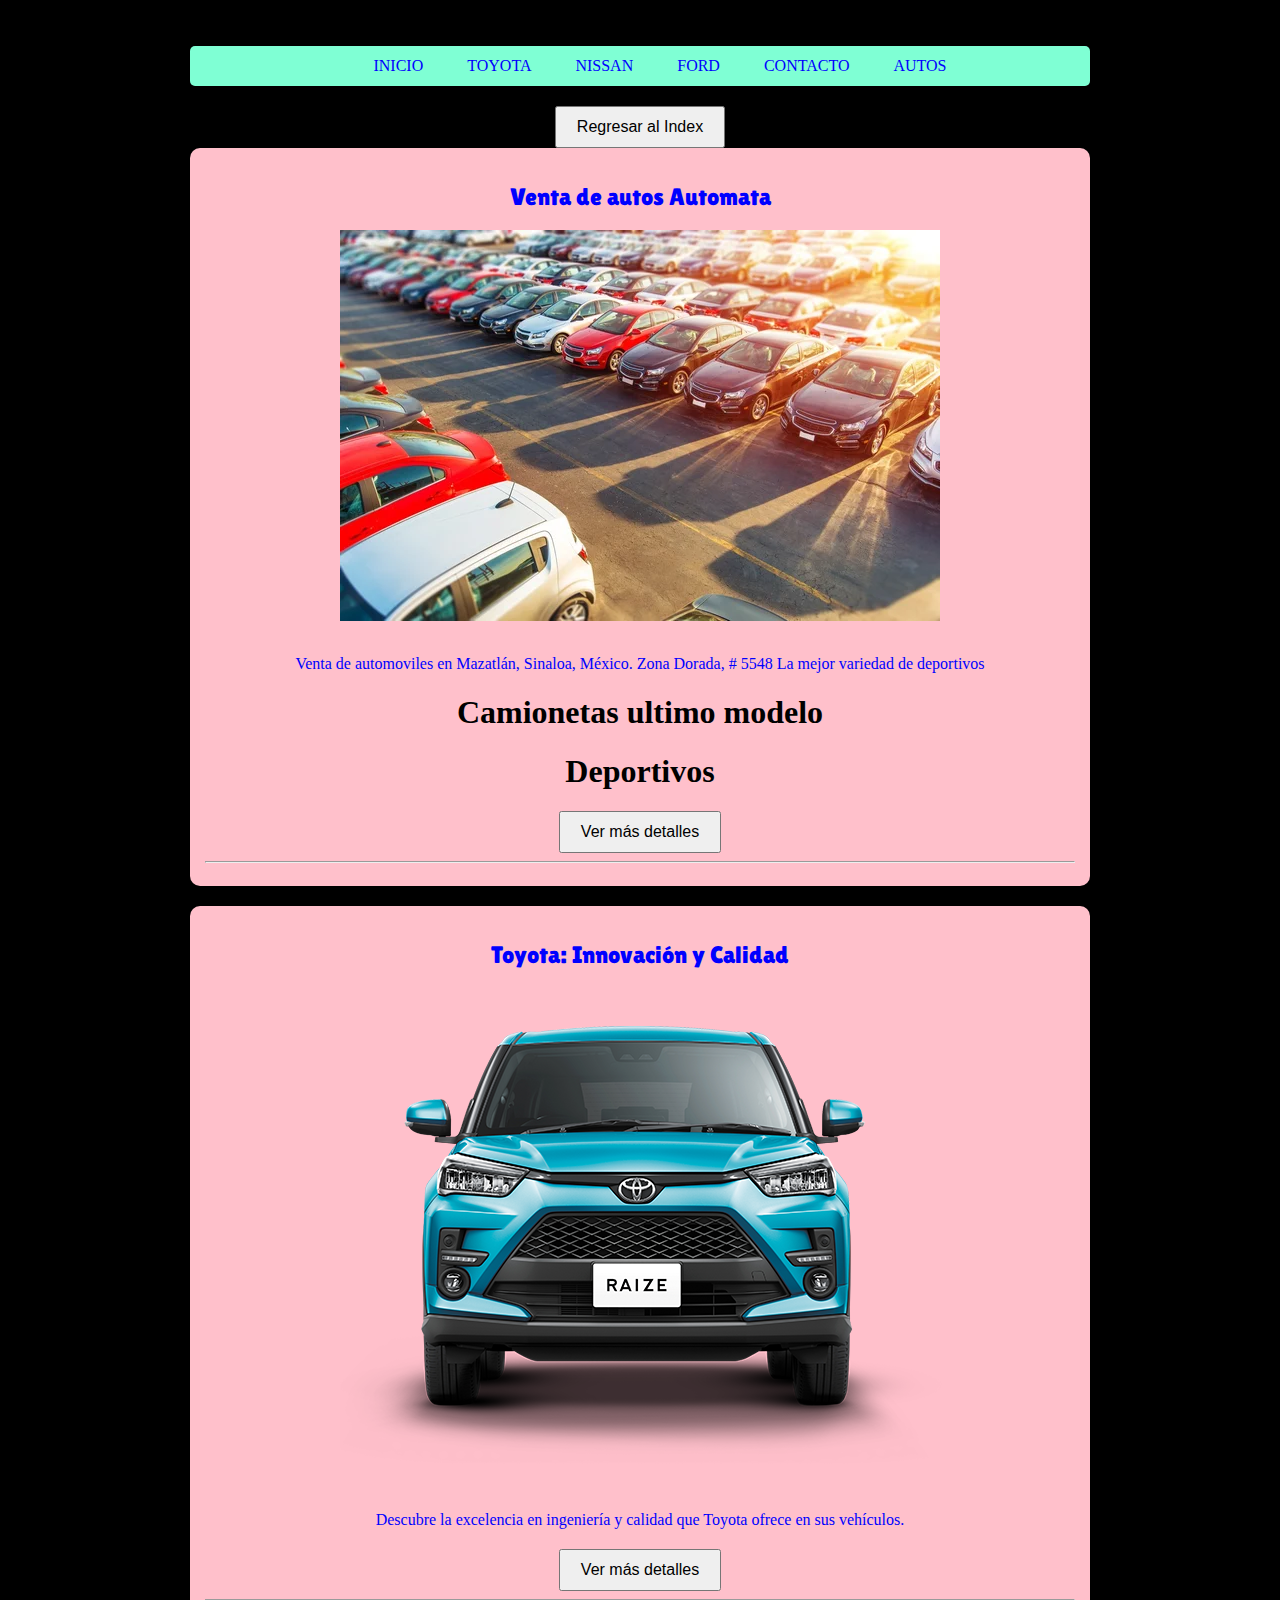
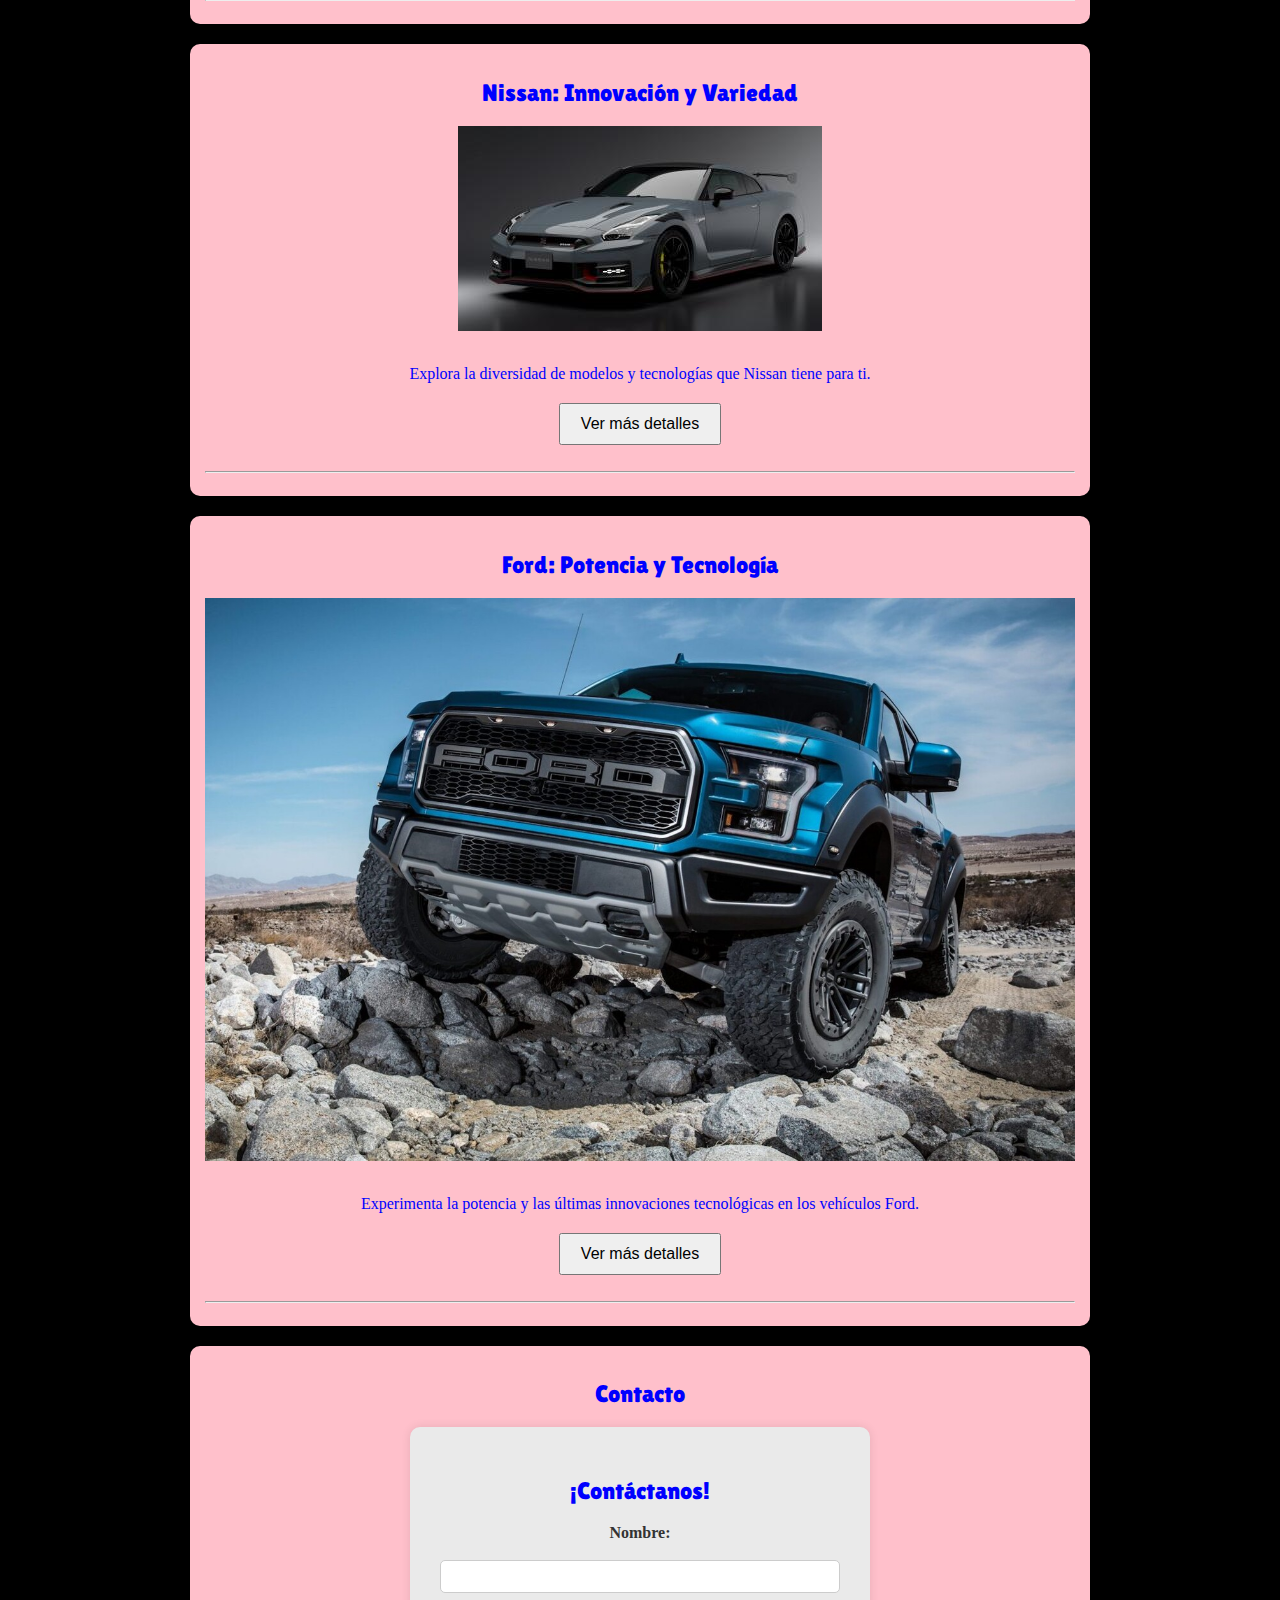
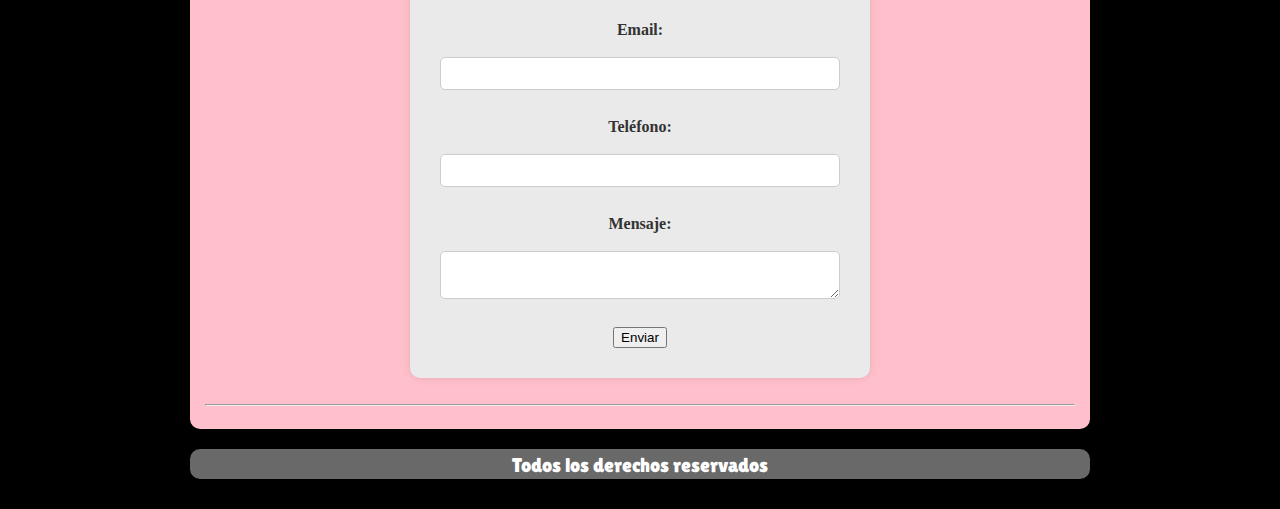
<file: html/practicas.html>
<!DOCTYPE html>
<html lang="en">
<head>
    <meta charset="UTF-8">
    <meta name="viewport" content="width=device-width, initial-scale=1.0">
    <title>PRACTICAS</title>
    <!-- Enlace a tu archivo CSS externo -->
    <link rel="stylesheet" href="../css/styles.css">

    <!-- Enlace a Google Fonts para importar la fuente Lilita One -->
    <link rel="preconnect" href="https://fonts.googleapis.com">
    <link rel="preconnect" href="https://fonts.gstatic.com" crossorigin>
    <link href="https://fonts.googleapis.com/css2?family=Lilita+One&display=swap" rel="stylesheet">
</head>
<body>
    <div id="contenedor" class="fondo-negro">
        <!-- Menú de navegación -->
        <nav id="menu">
            <ul>
                <li><a href="#Inicio">INICIO</a></li>
                <li><a href="toyota.html">TOYOTA</a></li>
                <li><a href="nissan.html">NISSAN</a></li>
                <li><a href="ford.html">FORD</a></li>
                <li><a href="#Contacto">CONTACTO</a></li>
                <!-- Botón para ir a la página de autos -->
                <li><a href="#Inicio">AUTOS</a></li>
            </ul>
        </nav>

        <!-- Botón para regresar al índice -->
        <div style="text-align: center; margin-top: 20px;">
            <a href="../index.html" style="text-decoration: none;">
                <button style="padding: 10px 20px; font-size: 16px;">Regresar al Index</button>
            </a>
        </div>
        
        <!-- Secciones -->
        <section id="Inicio" class="tarjeta">
            <div class="contenido">
                <h2 class="lilita-one-regular">Venta de autos Automata</h2>
                <center>
                    <img src="../img/inicio01.jpg" alt="Toyota Image" class="img"><br>           
                </center>
                <p class="text">Venta de automoviles en Mazatlán, Sinaloa, México.
                    Zona Dorada, # 5548
                    La mejor variedad de deportivos
                    <h1>Camionetas ultimo modelo</h1>
                    <h1>Deportivos</h1>
                </p>
            </div>
            <!-- Botón para ver más detalles -->
            <div style="text-align: center; margin-top: 20px;">
                <a href="practicas.html#Inicio" style="text-decoration: none;">
                    <button style="padding: 10px 20px; font-size: 16px;">Ver más detalles</button>
                </a>
            </div>
            <hr>
        </section>

        <section id="Toyota" class="tarjeta">
            <div class="contenido">
                <h2 class="lilita-one-regular">Toyota: Innovación y Calidad</h2>
                <center>
                    <img src="../img/Image12.png" alt="Toyota Image" class="img"><br>           
                </center>
                <p class="text">Descubre la excelencia en ingeniería y calidad que Toyota ofrece en sus vehículos.</p>
            </div>
            <!-- Botón para ver más detalles -->
            <div style="text-align: center; margin-top: 20px;">
                <a href="toyota.html" style="text-decoration: none;">
                    <button style="padding: 10px 20px; font-size: 16px;">Ver más detalles</button>
                </a>
            </div>
            <hr>
        </section>

        <section id="Nissan" class="tarjeta">
            <div class="contenido">
                <h2 class="lilita-one-regular">Nissan: Innovación y Variedad</h2>
                <center>
                    <img src="../img/nissan01.jpg" alt="Nissan Image" class="img"><br>  
                </center>
                <p class="text">Explora la diversidad de modelos y tecnologías que Nissan tiene para ti.</p>
            </div>
            <!-- Botón para ver más detalles -->
            <div style="text-align: center; margin-top: 20px;">
                <a href="nissan.html" style="text-decoration: none;">
                    <button style="padding: 10px 20px; font-size: 16px;">Ver más detalles</button>
                </a>
            </div>
            <br><hr>
        </section>

        <section id="Ford" class="tarjeta">
            <div class="contenido">
                <h2 class="lilita-one-regular">Ford: Potencia y Tecnología</h2>
                <center>
                    <img src="../img/ford01.jpg" alt="Ford Image" class="img"><br>
                </center>
                <p class="text">Experimenta la potencia y las últimas innovaciones tecnológicas en los vehículos Ford.</p>
            </div>
            <!-- Botón para ver más detalles -->
            <div style="text-align: center; margin-top: 20px;">
                <a href="ford.html" style="text-decoration: none;">
                    <button style="padding: 10px 20px; font-size: 16px;">Ver más detalles</button>
                </a>
            </div>
            <br><hr>
        </section>

        <section id="Contacto" class="tarjeta">
            <div class="contenido">
                <h2 class="lilita-one-regular">Contacto</h2>
                <div class="contacto">
                    <h2 class="lilita-one-regular">¡Contáctanos!</h2>
                    <!-- Formulario de contacto -->
                    <form action="https://formspree.io/f/mpzvkrky" method="post">
                        <div class="campo">
                            <label for="nombre">Nombre:</label><br>
                            <input type="text" id="nombre" name="nombre"><br>
                        </div>
                        <div class="campo">
                            <label for="email">Email:</label><br>
                            <input type="email" id="email" name="email"><br>
                        </div>
                        <div class="campo">
                            <label for="telefono">Teléfono:</label><br>
                            <input type="tel" id="telefono" name="telefono"><br>
                        </div>
                        <div class="campo">
                            <label for="mensaje">Mensaje:</label><br>
                            <textarea id="mensaje" name="mensaje"></textarea><br>
                        </div>
                        <div class="boton">
                            <button type="submit">Enviar</button>
                        </div>
                    </form>
                </div>
            </div>
            <br><hr>
        </section>

        <!-- Pie de página -->
        <footer id="pie">
            <div>
                <h5 class="lilita-one-regular">Todos los derechos reservados</h5>
            </div>
        </footer>
    </div>
</body>
</html>
</file>
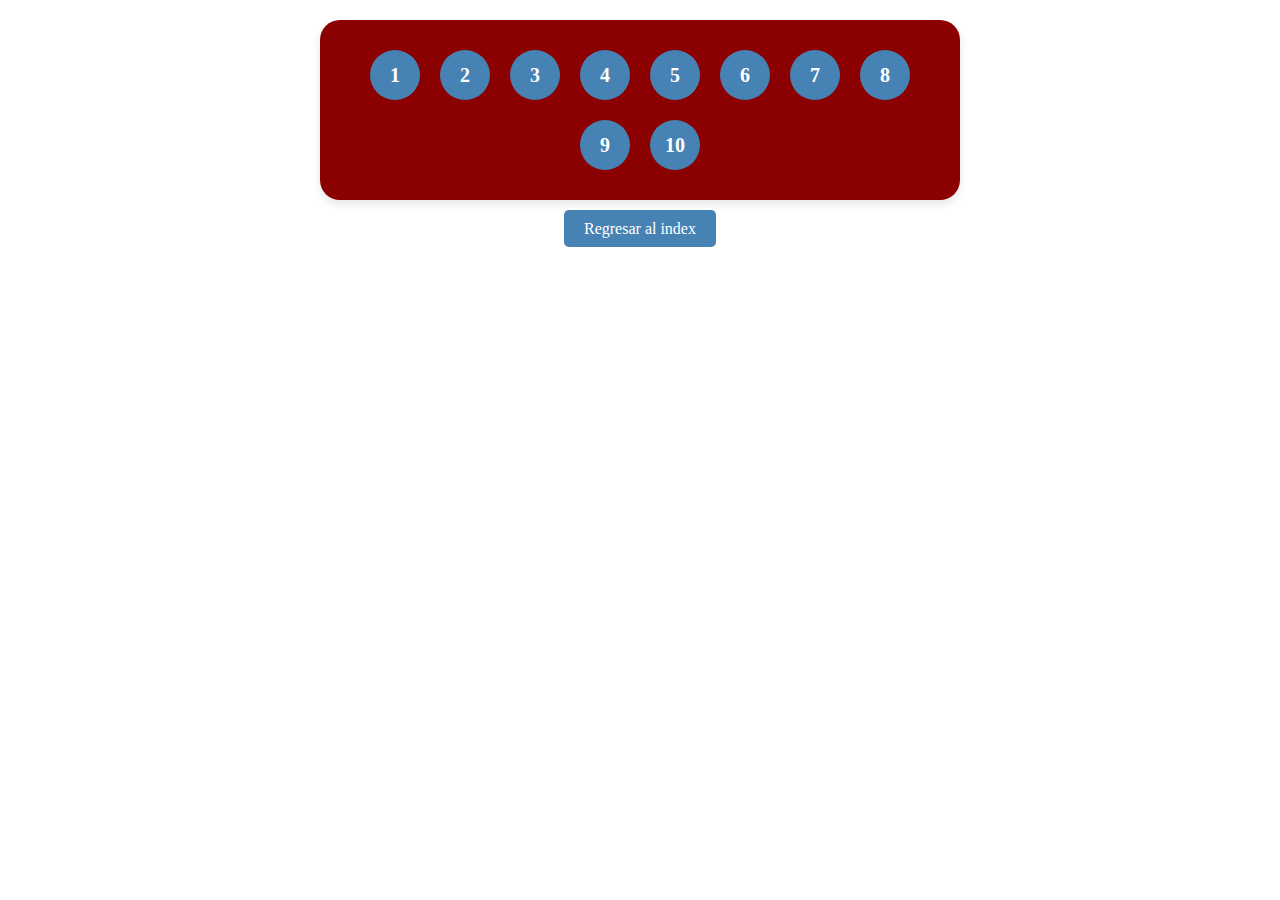
<file: html/practicasflexbox.html>
<!DOCTYPE html>
<html lang="en">
<head>
    <meta charset="UTF-8">
    <meta name="viewport" content="width=device-width, initial-scale=1.0">
    <title>Práctica Flexbox</title>
    <link rel="stylesheet" href="../css/styleflexbox.css"> <!-- Ruta relativa al CSS -->
</head>
<body>
    <div class="tarjeta">
        <div class="flexbox-container">
            <!-- Flexbox con números -->
            <div class="numero">1</div>
            <div class="numero">2</div>
            <div class="numero">3</div>
            <div class="numero">4</div>
            <div class="numero">5</div>
            <div class="numero">6</div>
            <div class="numero">7</div>
            <div class="numero">8</div>
            <div class="numero">9</div>
            <div class="numero">10</div>
        </div>
    </div>

    <!-- Botón para regresar al index -->
    <div class="boton-container">
        <a href="../index.html" class="boton-regresar">Regresar al index</a>
    </div>
</body>
</html>
</file>
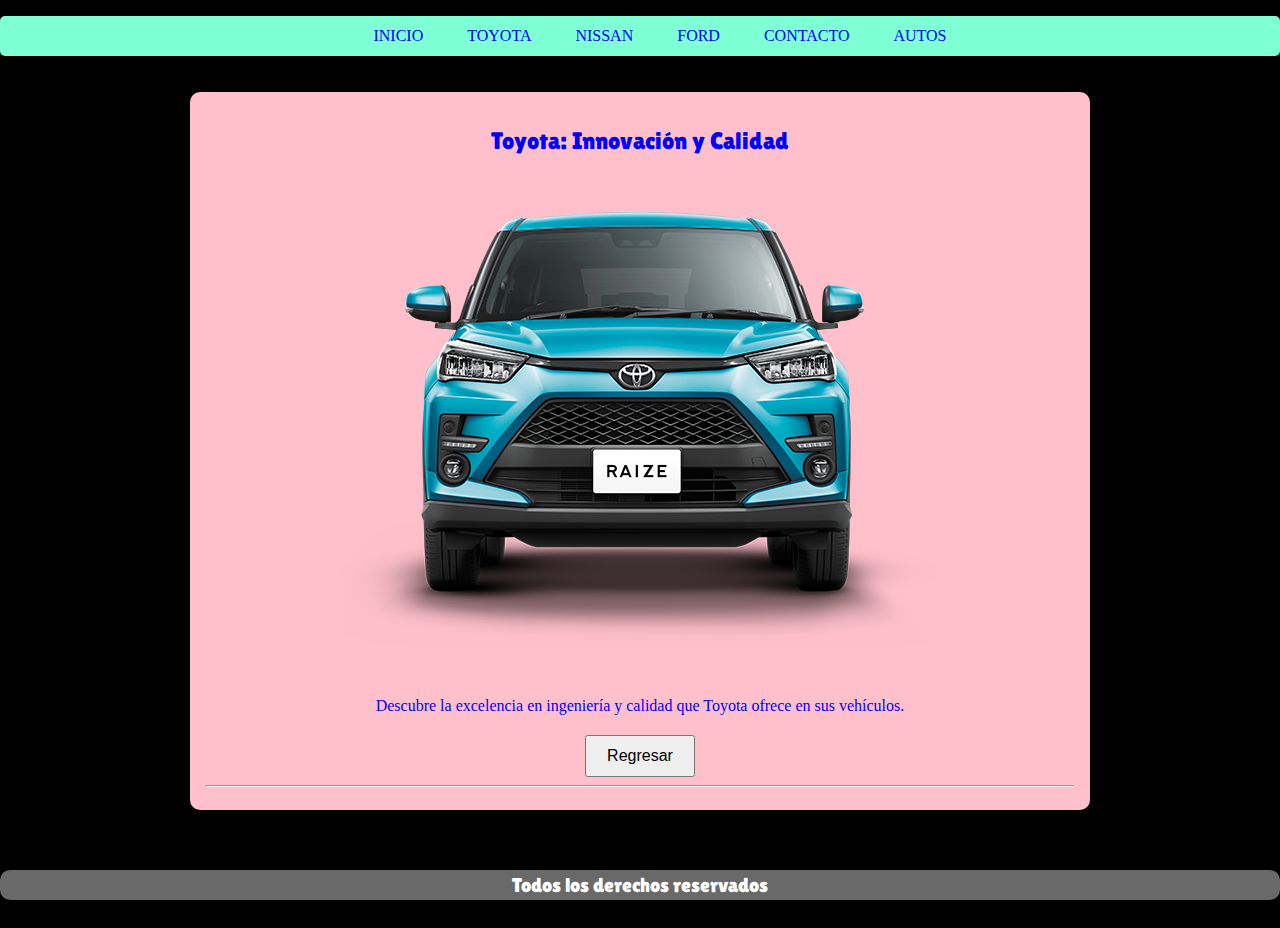
<file: html/toyota.html>
<!DOCTYPE html>
<html lang="en">
<head>
    <meta charset="UTF-8">
    <meta name="viewport" content="width=device-width, initial-scale=1.0">
    <title>Toyota: Innovación y Calidad</title>
    <!-- Enlace a tu archivo CSS externo -->
    <link rel="stylesheet" href="../css/styles.css">

    <!-- Enlace a Google Fonts para importar la fuente Lilita One -->
    <link rel="preconnect" href="https://fonts.googleapis.com">
    <link rel="preconnect" href="https://fonts.gstatic.com" crossorigin>
    <link href="https://fonts.googleapis.com/css2?family=Lilita+One&display=swap" rel="stylesheet">
</head>
<body>
    <nav id="menu">
        <ul>
            <li><a href="practicas.html">INICIO</a></li>
            <li><a href="toyota.html">TOYOTA</a></li>
            <li><a href="nissan.html">NISSAN</a></li>
            <li><a href="ford.html">FORD</a></li>
            <li><a href="practicas.html#Contacto">CONTACTO</a></li>
            <!-- Botón para ir a la página de autos -->
            <li><a href="practicas.html#Inicio">AUTOS</a></li>
        </ul>
    </nav>

    <div id="contenedor">
        <section id="Toyota" class="tarjeta">
            <div class="contenido">
                <h2 class="lilita-one-regular">Toyota: Innovación y Calidad</h2>
                <center>
                    <img src="../img/Image12.png" alt="Toyota Image" class="img"><br>           
                </center>
                <p class="text">Descubre la excelencia en ingeniería y calidad que Toyota ofrece en sus vehículos.</p>
            </div>
            <!-- Botón para regresar -->
            <div style="text-align: center; margin-top: 20px;">
                <a href="practicas.html" style="text-decoration: none;">
                    <button style="padding: 10px 20px; font-size: 16px;">Regresar</button>
                </a>
            </div>
            <hr>
        </section>
    </div>

    <footer id="pie">
        <div>
            <h5 class="lilita-one-regular">Todos los derechos reservados</h5>
        </div>
    </footer>
</body>
</html>
</file>
<file: css/styles.css>
/* Estilos del menú */
/* Estilo del fondo de la página */
body {
    background-color: black; /* Cambiado a negro */
    margin: 0; /* Eliminado el margen predeterminado */
    padding: 0; /* Eliminado el relleno predeterminado */
}

#menu {
    height: 40px;
    background-color: aquamarine;
    margin: 1em auto;
    border-radius: 5px;
    display: flex;
    justify-content: center;
    align-items: center;
}

#menu ul {
    list-style-type: none;
}

#menu li {
    display: inline-block;
    margin-right: 20px;
}

#menu li:last-child {
    margin-right: 0;
}

#menu li a {
    text-decoration: none;
    color: blue;
    padding: 10px;
}

#menu li a:hover {
    color: crimson;
    font-size: 20px;
}

/* Estilos del contenedor */
#contenedor {
    max-width: 900px; /* Modificado para que sea un ancho máximo en lugar de un ancho fijo */
    background-color: black; /* Cambiado a negro */
    margin: 10px auto;
    padding: 20px;
    border-radius: 10px;
}

/* Estilos de fondo negro */
.fondo-negro {
    background-color: black;
}

/* Estilos de las tarjetas */
.tarjeta {
    background-color: pink; /* Color rosa */
    border-radius: 10px;
    box-shadow: 0 4px 8px rgba(0, 0, 0, 0.1);
    margin-bottom: 20px;
    padding: 15px; /* Reducido el padding */
    transition: background-color 0.3s ease; /* Transición para el efecto */
}

.tarjeta:hover {
    background-color: #c8a2c8; /* Color lila al pasar el ratón */
}

.tarjeta .contenido {
    text-align: center;
}

.tarjeta h2 {
    color: blue;
}

.tarjeta img {
    max-width: 100%;
    height: auto;
    display: block;
    margin: 0 auto;
}

.tarjeta p.text {
    color: blue;
    text-align: center;
}

/* Estilos del pie de página */
#pie {
    background-color: dimgrey;
    margin-top: 20px;
    padding: 15px;
    text-align: center;
    border-radius: 10px;
    position: relative;
}

#pie div {
    position: absolute;
    left: 50%;
    top: 50%;
    transform: translate(-50%, -50%);
}

#pie h5 {
    font-size: 20px;
    color: white;
    line-height: 1;
}

/* Estilos de la nueva fuente Lilita One */
.lilita-one-regular {
    font-family: "Lilita One", sans-serif;
    font-weight: 400;
    font-style: normal;
}

/* Estilos de la caja de contacto */
.contacto {
    background-color: #eaeaea; /* Color de fondo gris claro */
    color: #333; /* Color de texto gris oscuro */
    padding: 30px; /* Espaciado interno aumentado */
    border-radius: 10px; /* Bordes redondeados */
    max-width: 400px; /* Ancho máximo */
    margin: 0 auto; /* Centrado horizontal */
    text-align: center; /* Alineación del texto al centro */
    box-shadow: 0 0 10px rgba(0, 0, 0, 0.1); /* Sombra suave */
}

.contacto h2 {
    margin-bottom: 20px; /* Espaciado inferior para el título */
}

.contacto form {
    display: grid; /* Cambiar a disposición de cuadrícula */
    grid-template-columns: 1fr; /* Una sola columna */
    gap: 10px; /* Espacio entre los elementos */
}

.campo {
    display: flex; /* Elementos de formulario en línea */
    flex-direction: column; /* Apilar elementos verticalmente */
}

.campo label {
    font-weight: bold; /* Texto en negrita */
}

.campo input,
.campo textarea {
    padding: 8px; /* Aumentar el relleno */
    border: 1px solid #ccc; /* Borde gris */
    border-radius: 5px; /* Bordes redondeados */
}

.boton {
    text-align: center; /* Alinear al centro */
}

.boton input[type="submit"] {
    padding: 10px 20px; /* Aumentar el relleno */
    background-color: #4caf50; /* Color de fondo verde */
    color: white; /* Color de texto blanco */
    border: none; /* Sin borde */
    border-radius: 5px; /* Bordes redondeados */
    cursor: pointer; /* Cursor de puntero */
    transition: background-color 0.3s ease; /* Transición suave */
}

.boton input[type="submit"]:hover {
    background-color: #45a049; /* Cambiar color al pasar el ratón */
}
</file>
<file: css/styleflexbox.css>
/* Estilos para el contenedor del flexbox */
.flexbox-container {
    display: flex;
    flex-wrap: wrap;
    justify-content: center;
}

/* Estilos para los números */
.numero {
    width: 50px;
    height: 50px;
    background-color: #4682B4; /* Azul acero */
    color: white;
    display: flex;
    justify-content: center;
    align-items: center;
    margin: 10px;
    border-radius: 50%; /* Hacer el número un círculo */
    font-size: 20px;
    font-weight: bold;
    transition: background-color 0.3s ease; /* Transición para el efecto al pasar el cursor */
}

/* Efecto al pasar el cursor sobre los números */
.numero:hover {
    background-color: #4169E1; /* Azul real */
}

/* Estilos para la tarjeta */
.tarjeta {
    background-color: #8B0000; /* Rojo oscuro */
    border-radius: 20px;
    box-shadow: 0 4px 8px rgba(0, 0, 0, 0.1);
    margin: 20px auto;
    padding: 20px;
    transition: background-color 0.3s ease; /* Transición para el efecto */
    max-width: 600px; /* Ancho máximo de la tarjeta */
    text-align: center;
}

/* Efecto al pasar el cursor sobre la tarjeta */
.tarjeta:hover {
    background-color: #CD5C5C; /* Rojo más claro al pasar el ratón */
}

/* Estilos para el contenedor del botón */
.boton-container {
    text-align: center; /* Centrar el botón */
    margin-top: 20px; /* Separación del flexbox */
}

/* Estilos para el botón de regresar */
.boton-regresar {
    padding: 10px 20px;
    font-size: 16px;
    background-color: #4682B4; /* Azul acero */
    color: white;
    border: none;
    border-radius: 5px;
    text-decoration: none;
    transition: background-color 0.3s ease; /* Transición para el efecto */
}

.boton-regresar:hover {
    background-color: #4169E1; /* Azul real */
}
</file>
